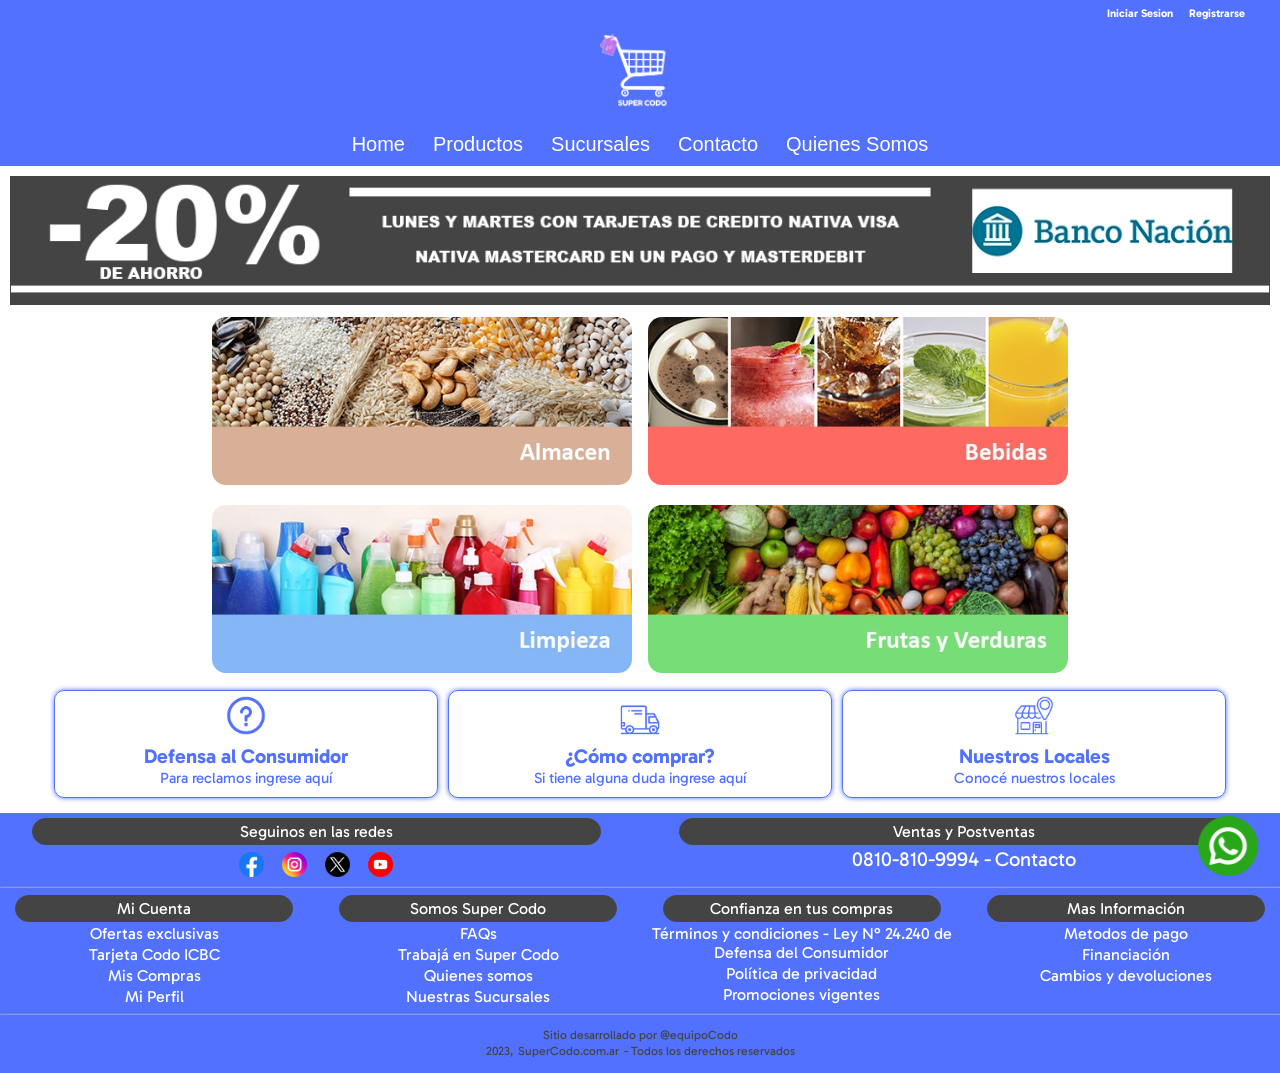
<file: index.html>
<!DOCTYPE html>
<html lang="en">
<head>
    <meta charset="UTF-8">
    <meta name="viewport" content="width=device-width, initial-scale=1.0">
    <title>Super Codo</title>
    <link rel="shortcut icon" href="./images/header/minilogo.png" type="image/x-icon">
    <link rel="stylesheet" href="./css/headeryfooter.css">
    <link rel="stylesheet" href="./css/main.css">
    <link rel="preconnect" href="https://fonts.googleapis.com">
    <link rel="preconnect" href="https://fonts.gstatic.com" crossorigin>
    <link href="https://fonts.googleapis.com/css2?family=Gabarito:wght@400;700&display=swap" rel="stylesheet">
    <link rel="stylesheet" href="https://cdnjs.cloudflare.com/ajax/libs/animate.css/4.1.1/animate.min.css"/>
</head>
<body>
    <header>

    </header>
    <main>

    </main>
    <footer>        
        
    </footer>
    
    <script src="./js/headeryfooter.js"></script>
    <script src="./js/main.js"></script>         
</body>
</html>
</file>
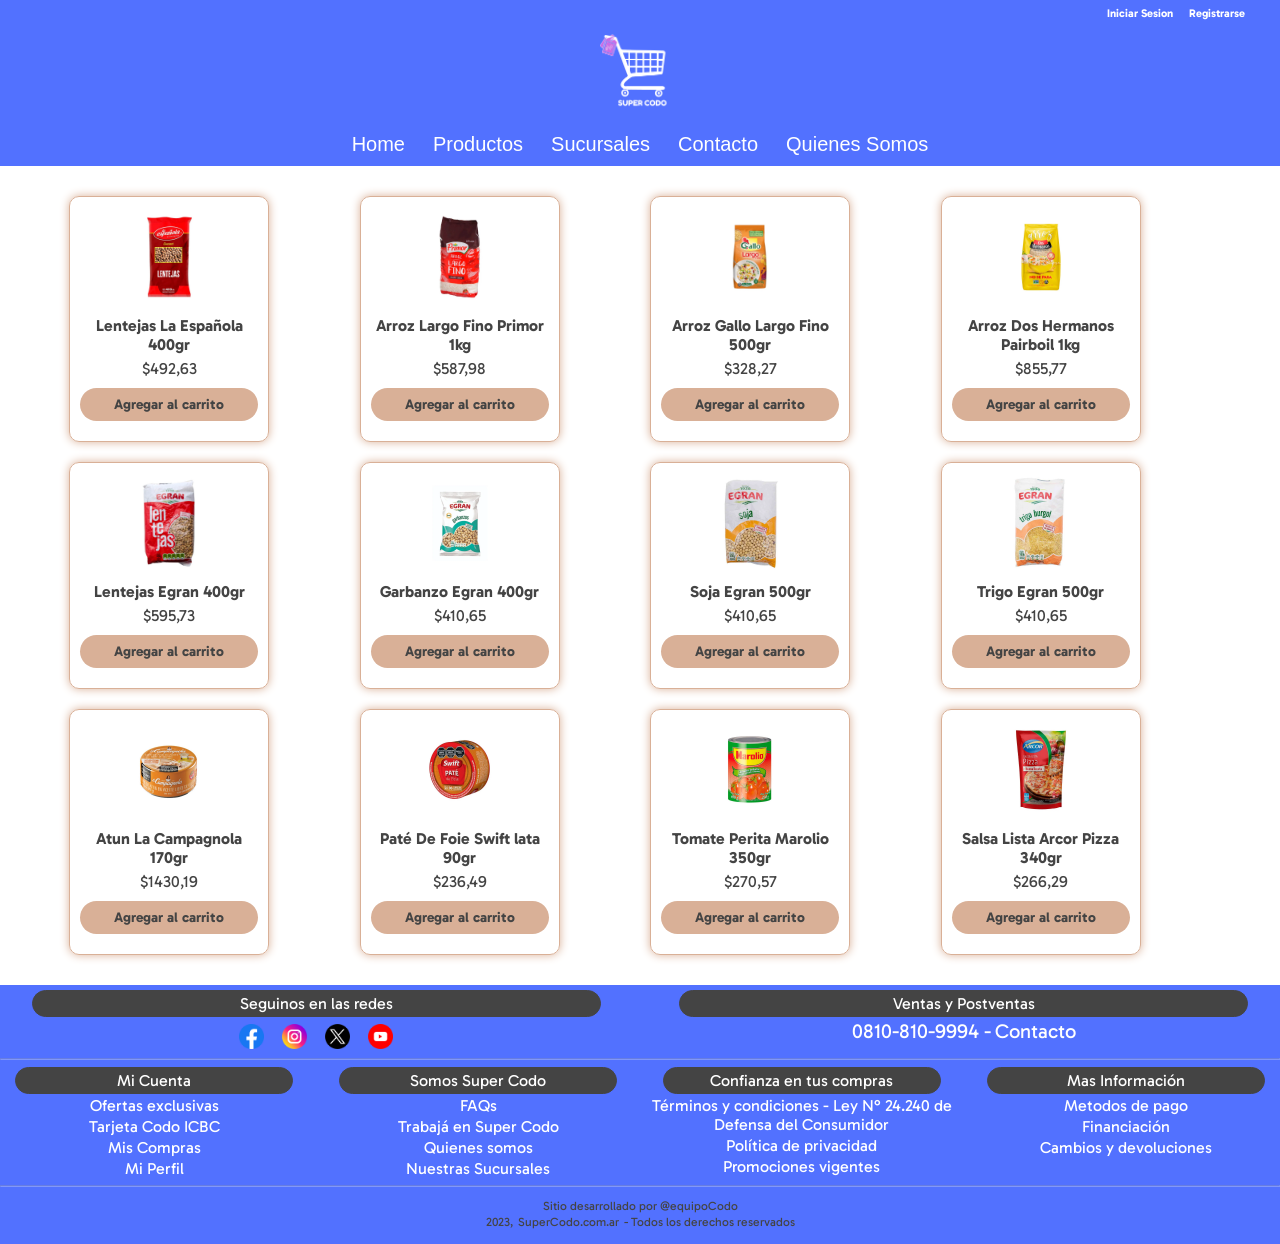
<file: almacen.html>
<!DOCTYPE html>
<html lang="en">
<head>
    <meta charset="UTF-8">
    <meta name="viewport" content="width=device-width, initial-scale=1.0">
    <title>Super Codo</title>
    <link rel="shortcut icon" href="./images/header/minilogo.png" type="image/x-icon">
    <link rel="stylesheet" href="./css/headeryfooter.css">
    <link rel="stylesheet" href="./css/productos.css">
    <link rel="preconnect" href="https://fonts.googleapis.com">
    <link rel="preconnect" href="https://fonts.gstatic.com" crossorigin>
    <link href="https://fonts.googleapis.com/css2?family=Gabarito:wght@400;700&display=swap" rel="stylesheet">  
</head>
<body>
    <header>

    </header>
    <mainalmacen>

    </mainalmacen>
    <footer>        
        
    </footer>
    
    <script src="./js/headeryfooter.js"></script>
    <script src="./js/almacen.js"></script>
    <script src="./js/app.js" async></script> 
</body>
</html>
</file>
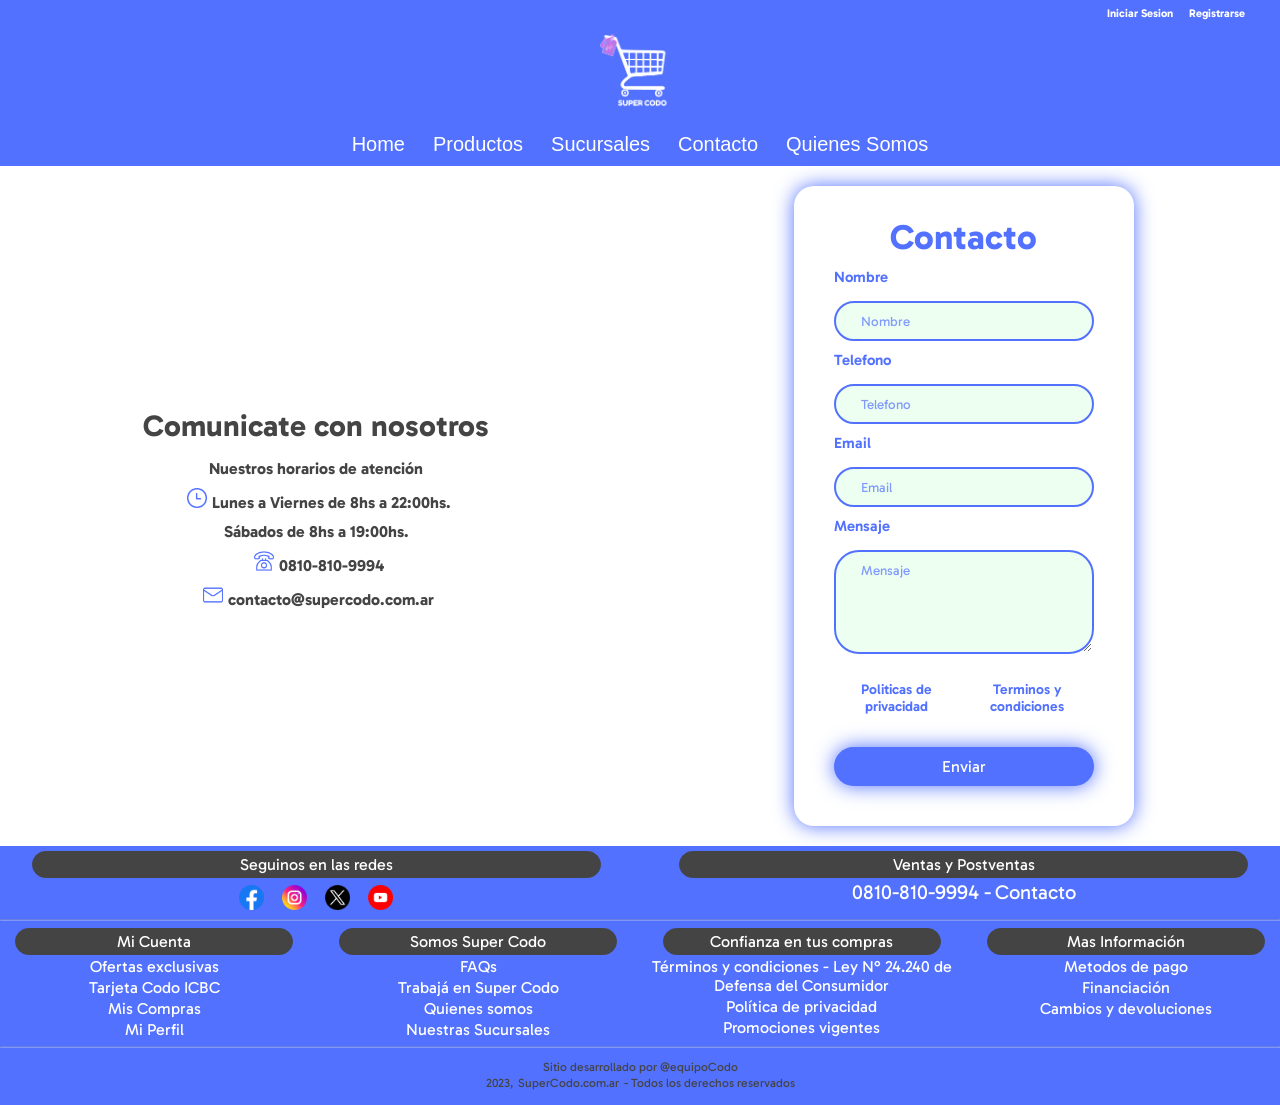
<file: contacto.html>
<!DOCTYPE html>
<html lang="en">
<head>
    <meta charset="UTF-8">
    <meta name="viewport" content="width=device-width, initial-scale=1.0">
    <title>Super Codo</title>
    <link rel="shortcut icon" href="./images/header/minilogo.png" type="image/x-icon">
    <link rel="stylesheet" href="./css/headeryfooter.css">
    <link rel="stylesheet" href="./css/formulario.css">
    <link rel="preconnect" href="https://fonts.googleapis.com">
    <link rel="preconnect" href="https://fonts.gstatic.com" crossorigin>
    <link href="https://fonts.googleapis.com/css2?family=Gabarito:wght@400;700&display=swap" rel="stylesheet">  
</head>
<body>
    <header>

    </header>
    <main>

    </main>
    <footer>        
        
    </footer>
    
    <script src="./js/headeryfooter.js"></script>
    <script src="./js/contacto.js"></script>      
</body>
</html>
</file>
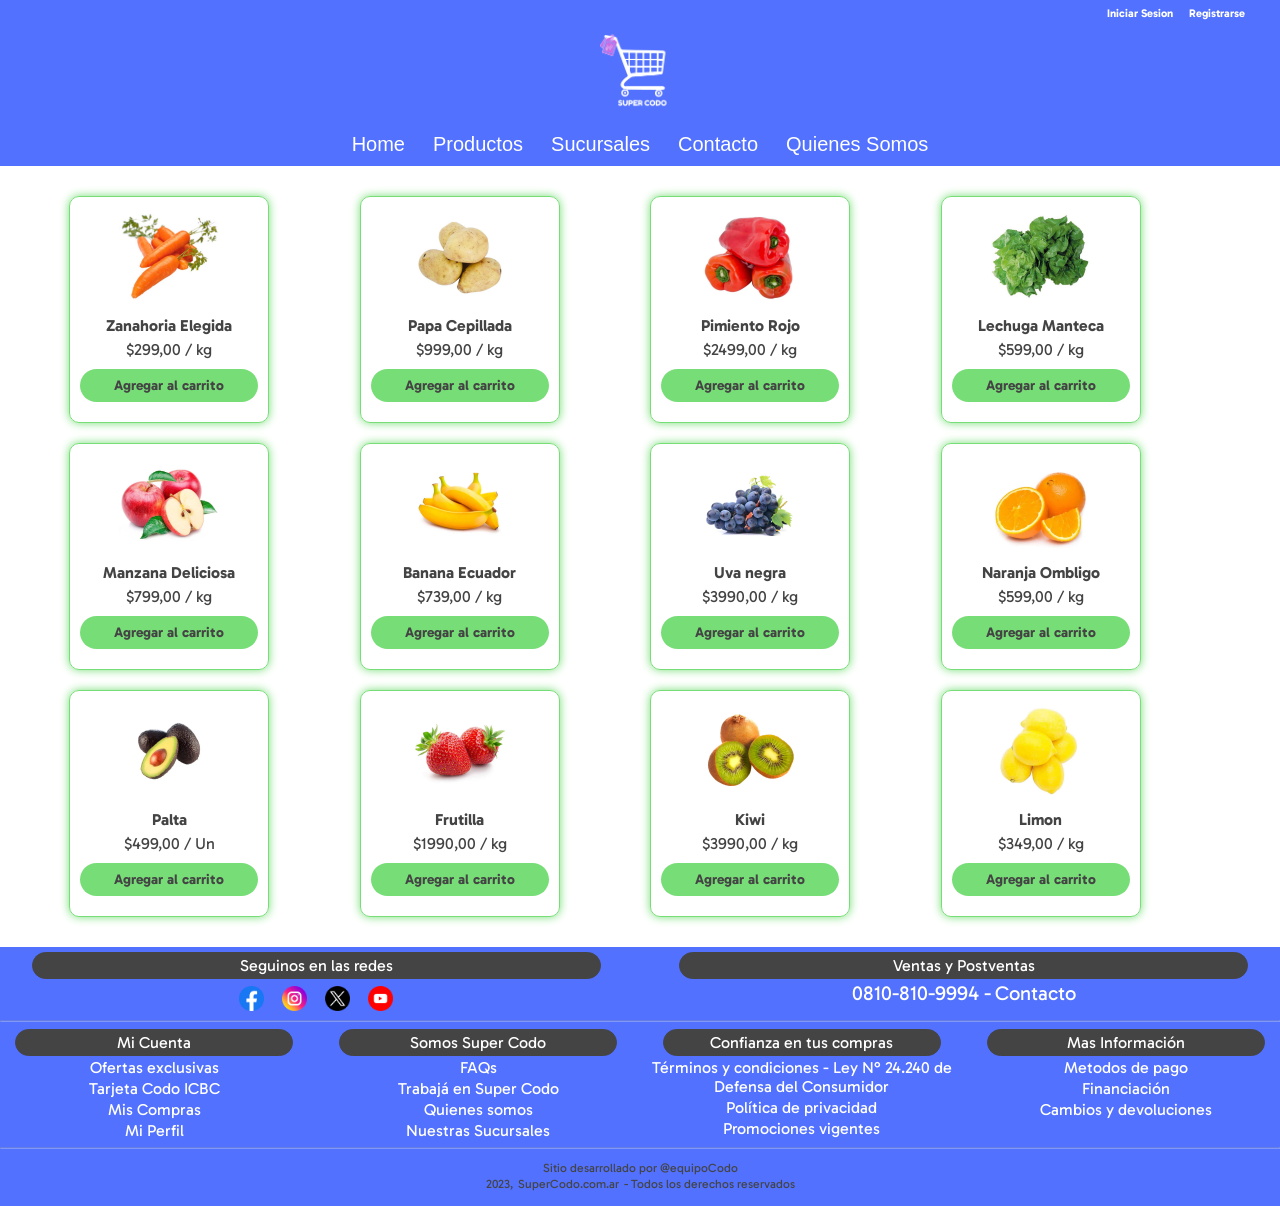
<file: frutasyverduras.html>
<!DOCTYPE html>
<html lang="en">
<head>
    <meta charset="UTF-8">
    <meta name="viewport" content="width=device-width, initial-scale=1.0">
    <title>Super Codo</title>
    <link rel="shortcut icon" href="./images/header/minilogo.png" type="image/x-icon">
    <link rel="stylesheet" href="./css/headeryfooter.css">
    <link rel="stylesheet" href="./css/productos.css">
    <link rel="preconnect" href="https://fonts.googleapis.com">
    <link rel="preconnect" href="https://fonts.gstatic.com" crossorigin>
    <link href="https://fonts.googleapis.com/css2?family=Gabarito:wght@400;700&display=swap" rel="stylesheet">  
</head>
<body>
    <header>

    </header>
    <mainfrutasyverduras>

    </mainfrutasyverduras>
    <footer>        
        
    </footer>
    
    <script src="./js/headeryfooter.js"></script>
    <script src="./js/frutasyverduras.js"></script>
    <script src="./js/app.js" async></script>     
</body>
</html>
</file>
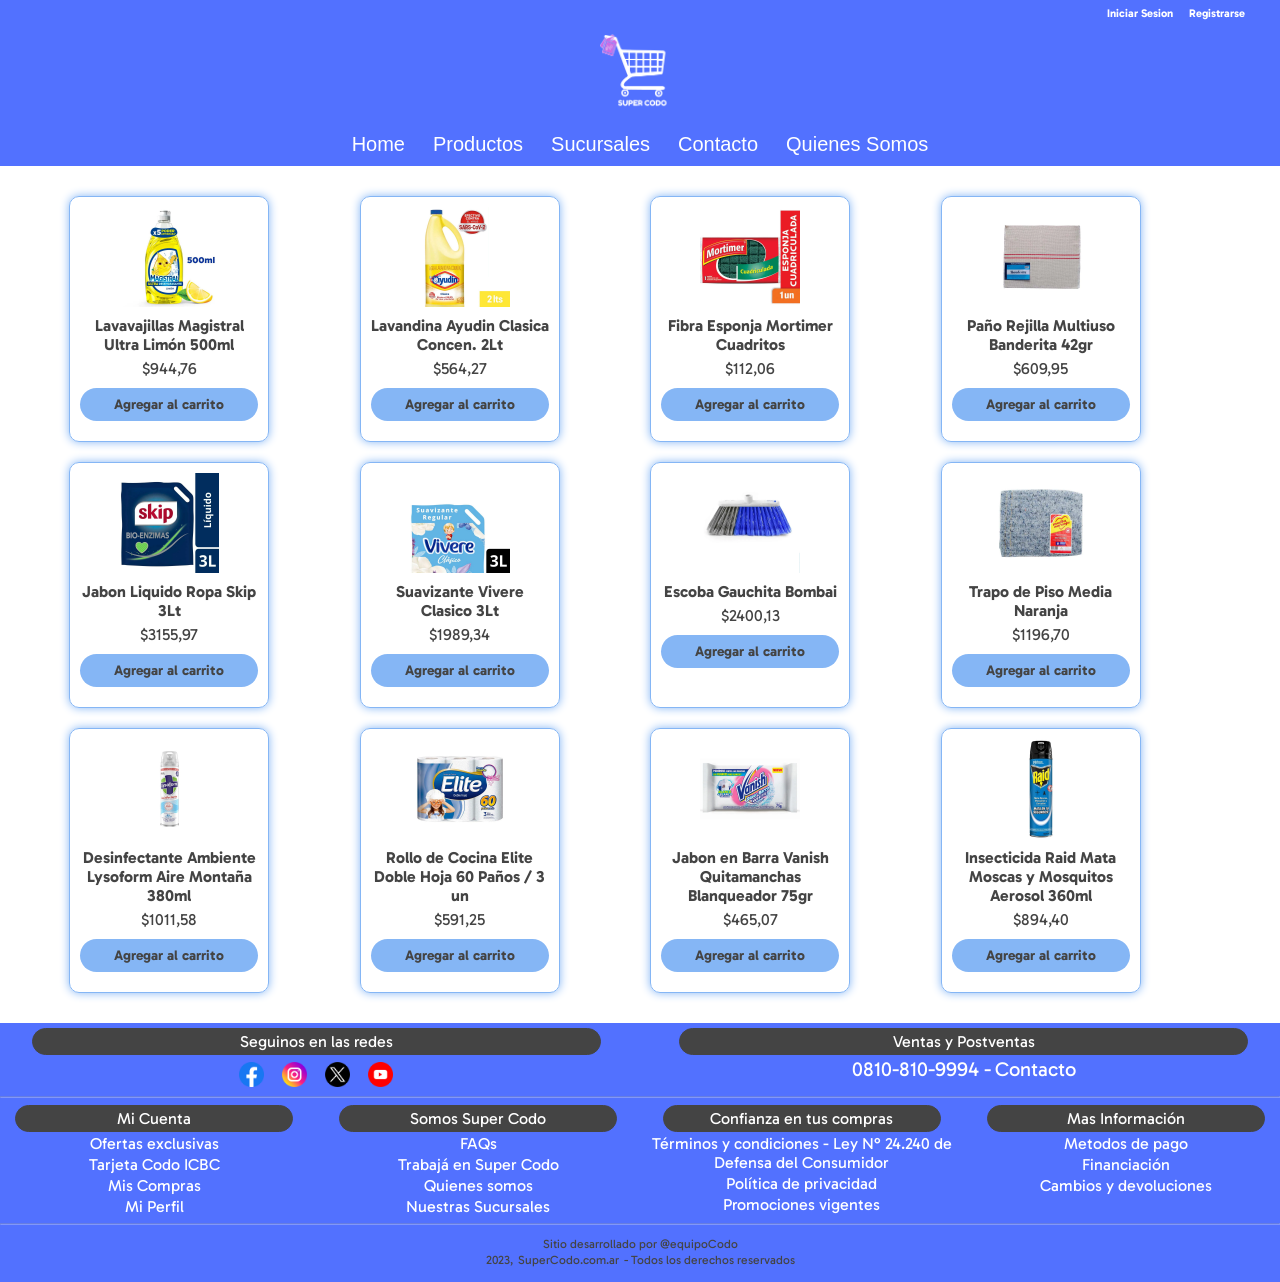
<file: limpieza.html>
<!DOCTYPE html>
<html lang="en">
<head>
    <meta charset="UTF-8">
    <meta name="viewport" content="width=device-width, initial-scale=1.0">
    <title>Super Codo</title>
    <link rel="shortcut icon" href="./images/header/minilogo.png" type="image/x-icon">
    <link rel="stylesheet" href="./css/headeryfooter.css">
    <link rel="stylesheet" href="./css/productos.css">
    <link rel="preconnect" href="https://fonts.googleapis.com">
    <link rel="preconnect" href="https://fonts.gstatic.com" crossorigin>
    <link href="https://fonts.googleapis.com/css2?family=Gabarito:wght@400;700&display=swap" rel="stylesheet">  
</head>
<body>
    <header>

    </header>
    <mainlimpieza>

    </mainlimpieza>
    <footer>        
        
    </footer>
    
    <script src="./js/headeryfooter.js"></script>
    <script src="./js/limpieza.js"></script>
    <script src="./js/app.js" async></script> 
</body>
</html>
</file>
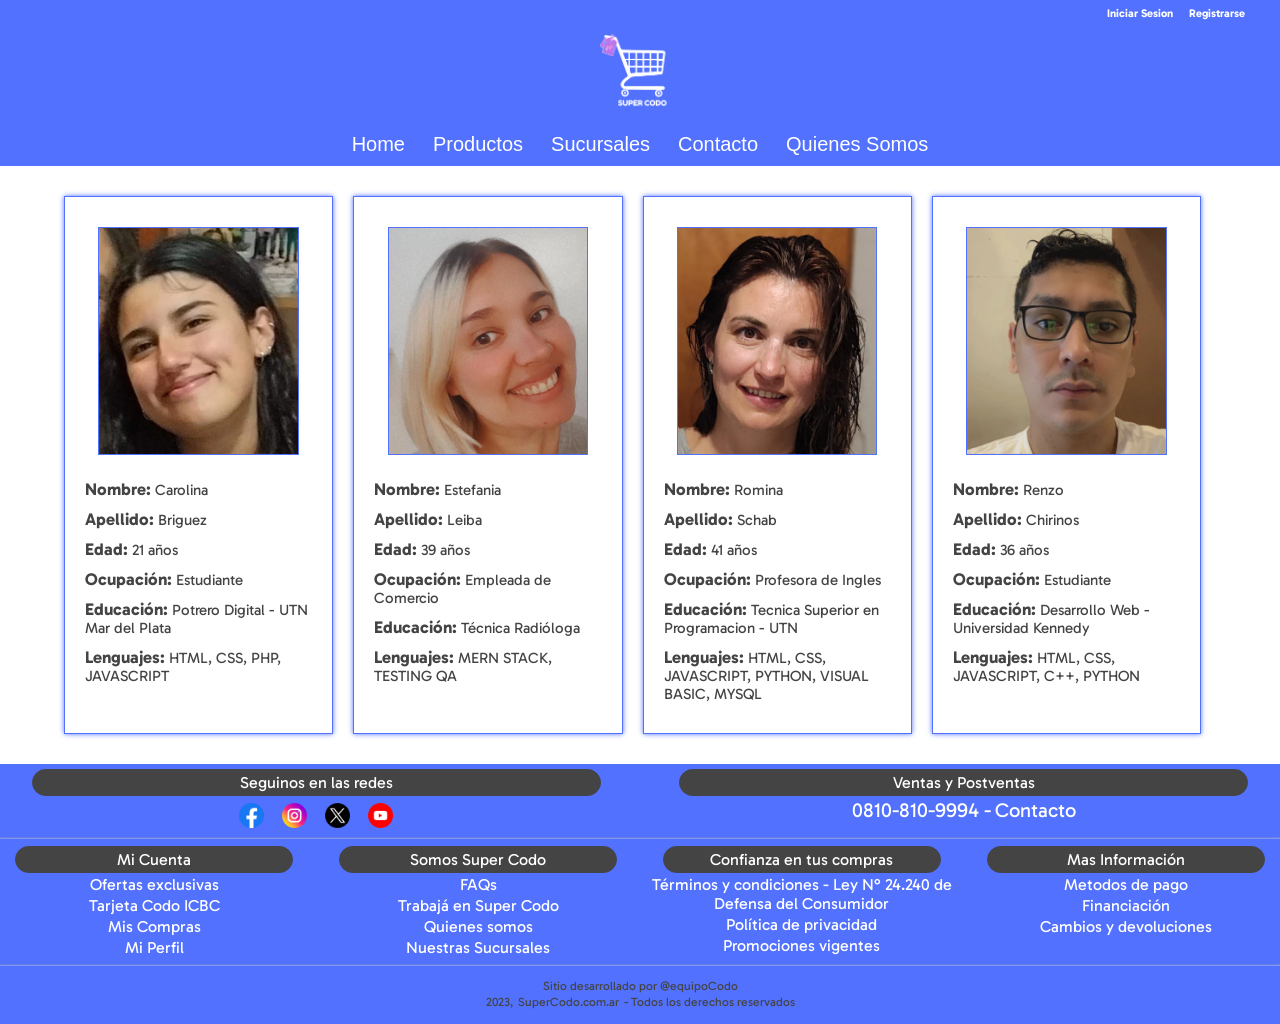
<file: quienessomos.html>
<!DOCTYPE html>
<html lang="en">
<head>
    <meta charset="UTF-8">
    <meta name="viewport" content="width=device-width, initial-scale=1.0">
    <title>Super Codo</title>
    <link rel="shortcut icon" href="./images/header/minilogo.png" type="image/x-icon">
    <link rel="stylesheet" href="./css/headeryfooter.css">
    <link rel="stylesheet" href="./css/quienessomos.css">
    <link rel="preconnect" href="https://fonts.googleapis.com">
    <link rel="preconnect" href="https://fonts.gstatic.com" crossorigin>
    <link href="https://fonts.googleapis.com/css2?family=Gabarito:wght@400;700&display=swap" rel="stylesheet">  
</head>
<body>
    <header>

    </header>
    <main>

    </main>
    <footer>        
        
    </footer>
    
    <script src="./js/headeryfooter.js"></script>
    <script src="./js/quienessomos.js"></script>       
</body>
</html>
</file>
<file: css/headeryfooter.css>
*{
    box-sizing: border-box;
    margin: 0;
    padding: 0;
    font-family: 'Gabarito', cursive;
}

/* ------------
    HEADER 100%
    ------------ */
header{
    width: 100%;    
    background-color: #5271FF;    
}

header .logo{
    text-align: center;    
}

header .logo img{
    width: 80px;
    margin: 10px;   
}

/* ----------------------
    HEADER PARA CELULARES
    ---------------------- */
@media screen and (max-width: 550px){
    header .logo img{
        width: 60px;
        margin: 10px;
        animation: slider 3s forwards;
    }
}

@keyframes slider{
    from{
        margin-left: 0;
    }
    to{
        margin-left: 80%;
    }
}

/* ------------------
     MENU HEADER 100%
    ------------------ */
header nav{
    text-align: center;        
}

header nav ul{
    list-style: none;    
}

header nav ul li{
    display: inline-block;
    position: relative;        
}

header nav ul li a{
    display: block;
    padding: 8px 10px;    
    color: white;
    text-decoration: none;
    text-align: center;
    font-size: 20px;
    font-family: 'Open Sans', sans-serif;    
}

header nav ul li ul.dropdown{
    width: 100%;
    position: absolute;
    z-index: 999;
    display: none;    
}

header nav ul li ul.dropdown li{
    display: block;
}

header nav ul li:hover ul.dropdown{
    display: block;
    background-color: #5271FF;
    border-radius: 0%;    
}

header nav ul li:hover{
    background-color: #ffffff4d;      
}

header .user{
    display: flex;
    justify-content: flex-end;
    margin-right: 2%;
}

header table{
    text-align: center;    
}


header table th a{
    text-decoration: none;
    color: white;
    padding: 5px;
    font-size: .7rem; 
}

/* .contenedormenu #adminlogueado{
    display: none;    
} */


/* ------------
    MENU OCULTO
    ------------ */
#menu-check{    
    display: none;
    place-content: space-between;    
}

#menu-abrir, #menu-cerrar{
    display: none;
}

/* --------------------
    MENU PARA CELULARES
    -------------------- */
@media screen and (max-width: 550px){  
    #menu-check:not(:checked) ~ nav{
        display: none;
    }
    
    #menu-check:checked ~ nav{
        display: block;
    }
    
    #menu{        
        display: block;
        color: #fff;
        background-color: #5271FF;
        font-size: 1.2em;
        font-weight: bold;
        border: 3px solid #fff;
        border-radius: 0.3em;
        position: absolute;
        left: 0.5em;
        top: 0.5em;
        z-index: 9999;
        cursor: pointer;
    }
    
    #menu:hover{
        color: white;
        background-color:  #5271FF;
    }
    
    #menu-cerrar{
        display: none;
    }
    
    #menu-abrir{
        display:block;
    }
    
    #menu-check:checked ~ label #menu-abrir{
        display: none;
    }
    
    #menu-check:checked ~ label #menu-cerrar{
        display: block;
    }

    header .contenedormenu nav{
        margin-top: 30px;
        padding-left: 4px;    
        position: absolute;
        top: 0;
        left: 0;
        height: 100%;
        width: 30%;
        background-color: #5271FF;
        padding-top: 0.5em;
        padding-right: 1.5em;
        opacity: 1;
        color: white;
        font-size: 1.5em;
        text-align: left;
    }

    header .contenedormenu nav a{
    color: white;
    background-color: none;
    display: block;
    text-align: left;  
    }
}

/* ------------
    FOOTER 100%
    ------------ */
footer{
    width: 100%;
    background-color: #5271FF;    
}

#content{
    width: 100%;
    display: grid;
    grid-gap: 15px;
    grid-template-columns: repeat(2, 1fr);
    grid-template-areas: "c1 c2";
    text-align: center;
    /*  
    display: flex;
    flex-direction: row;
    flex-wrap: wrap;
    justify-content: center;*/    
}

#content .c1, .c2{
    grid-area: c1, c2;
}

#content .c1, .c2{
    width: 100%;
    text-align: center;
    padding-block: 5px;    
}


#content img{
    width: 25px;
    margin-inline: 5px;
    margin-top: 5px;
    
}

#content p{
    width: 90%;
    font-size: 16px;
    color: white;
    background-color: #444;
    padding-block: 3px;
    margin-bottom: 2px;
    margin-inline: auto;
    border: 1px solid #444;
    border-radius: 50px;
}
 
#content .c2 a{
    font-size: 20px;
    text-decoration: none;
    color: white;  
}

#content img:hover{
    transform:scale(1.1);
}

/* ----------------------
    FOOTER PARA CELULARES
    ---------------------- */
@media screen and (max-width: 550px){
    #content .c2 a{
    font-size: 16px;        
    }  
}

hr{
    opacity: 0.3;
}

/* -------------
    LINKS UTILES
    ------------- */
footer .grid{
    display: grid;
    width: 100%;    
    grid-gap: 15px;
    grid-template-columns: repeat(4, 1fr);
    grid-template-areas: "list1 list2";
    grid-template-areas: "list3 list4";
    text-align: center;
}

footer .list1, .list2, .list3, .list4{
    grid-area: list1, list2, list3, list4;
}

.grid ul{
    padding-block: 5px;    
}

.grid .title{
    width: 90%;
    font-size: 16px;
    padding-block: 3px;
    background-color: #444;
    margin-inline: auto;
    border: 1px solid #444;
    border-radius: 50px;
}

.grid ul li, a{
    font-size: 16px;
    margin: 2px;
    list-style: none;    
    color: white;
    text-decoration: none;    
}

.grid a{
    cursor: pointer;
}

.copyright{
    padding-block: 1%;
}

.copyright p{
    font-size: 12px;
    color: #444;
    text-align: center;
    margin-bottom: 2px;        
}

.copyright a{
    font-size: 12px;
    color: #444;
    text-decoration: none;
        
}

/* ----------------------------
    LINKS UTILES PARA CELULARES
    --------------------------- */
@media screen and (max-width: 550px){
    footer .grid{
        grid-template-columns: repeat(2, 1fr);
    }
}
</file>
<file: css/main.css>
*{
    box-sizing: border-box;
    margin: 0;
    padding: 0;
    font-family: 'Gabarito', cursive;
}

/* ----------
    CARROUSEL
    ---------- */
.carrousel {
	width: 100%;
	height: auto;
	overflow: hidden;
    text-align: center;
}

.carrousel ul {
	display: flex;
	padding: 0;
	width: 400%;
	animation: slide 10s infinite alternate ease-in-out;
}

.carrousel li {
	width: 100%;
	list-style: none;
}

.carrousel img {
	max-width: 100%;
}

@keyframes slide {
	0% {margin-left: 0;}
	20% {margin-left: 0;}
	
	25% {margin-left: -100%;}
	45% {margin-left: -100%;}
	
	50% {margin-left: -200%;}
	70% {margin-left: -200%;}
	
	75% {margin-left: -300%;}
	100% {margin-left: -300%;}
}

/* -----
    MAIN
    ----- */
main{
    width: 100%;
    padding: 10px; 
}

main #selector{
    display: flex;
    flex-direction: row;
    flex-wrap: wrap;
    justify-content: center;        
    width: 100%;
}

main .item{
    width: 33vw;
    border: 1px solid white;
    border-radius: 15px;
    margin-inline: 5px;
    margin-block: 5px;    
}

main .item:hover{
    transform:scale(1.1);
}

/* --------------------
    MAIN PARA CELULARES
    -------------------- */
@media screen and (max-width: 550px){
    main .item{
        width: 85vw;
    }
}

/* -------
    WIDGET
    ------- */
#widget{
    display: flex;
    flex-direction: row;
    flex-wrap: wrap;
    justify-content: center;    
}

#widget .w1, .w2, .w3{
    width: 30vw;
    border: 1px solid #5271FF;
    border-radius: 10px;
    text-align: center;
    margin: 5px;
    padding-bottom: 10px;
    box-shadow: 0 0 5px #5271FF;
}

#widget img{
    width: 40px;
    margin: 5px;   
}

#widget p{
    font-size: 20px;
    color: #5271FF;
    font-weight: bold;     
}

#widget a{
    font-size: 15px;
    text-decoration: none;
    color: #5271FF; 
}

/* ----------------------
    WIDGET PARA CELULARES
    ---------------------- */
@media screen and (max-width: 550px){
    #widget .w1, .w2, .w3{
        width: 85vw;
    }
}

/* ---------
    WHATSAPP
    --------- */
main .wsp{        
    z-index: 20;
    bottom: 20px;
    right: 20px;
    position: fixed;
}

main .wsp:hover{
    animation: swing;
    animation-duration: 5s;
}

main .wsp img{        
    width: 60px; 
}
</file>
<file: css/productos.css>
*{
    box-sizing: border-box;
    margin: 0;
    padding: 0;
    font-family: 'Gabarito', cursive;
}
/* -------
    FILTRO
    ------- */
.filtro{
    font-size: 18px;
    text-align: center;
    color: #5271FF;
}

.filtro select{
    font-size: 20px;
    margin: 10px;
    color: #5271FF;
    border: 1px solid #5271FF;  
    
}

.filtro button{
    font-size: 15px;
    color: #5271FF;
    border: 1px solid #5271FF;
    border-radius: 25px;
    background-color: white;
    width: 70px;
    height: 30px;
    cursor: pointer;
}

.filtro label{
    font-size: 20px;
    margin-inline: 10px;
    color: #5271FF;
}

.filtro input{
    margin-inline: 10px;
}

/* ---------------
    CONTAINER ITEM
    --------------- */
.container{
    width: 100%;
    max-width: 90%;    
    margin: auto;
    padding-inline: 5px;
    display: flex;
    /*display: grid;
    grid-template-columns: 4fr;*/
    grid-gap: 20px;
    margin-left: auto;
    margin-right: auto;
    /*contain: paint;*/
    align-content: center;
}

.productos{
    width: 100%;    
    margin-block: 30px;
    display: grid;
    grid-template-columns: repeat(4,1fr);
    grid-gap: 20px;
    transition: .3s;
}

.productos #Almacen{
    border: 1px solid #d9b097;
    box-shadow: 0 0 10px #d9b097;
}

.productos #Bebidas{
    border: 1px solid #fe6a61;
    box-shadow: 0 0 10px #fe6a61;
}

.productos #Frutas, #Verduras{
    border: 1px solid #77de77;
    box-shadow: 0 0 10px #77de77;
}

.productos #Limpieza{
    border: 1px solid #85b6f5;
    box-shadow: 0 0 10px #85b6f5;
}

.productos .item{
    max-width: 200px;
    text-align: center;    
    border-radius: 10px;
    padding: 10px;
    overflow: hidden;
    transition: .3s; 
}

.productos #Almacen:hover{
    box-shadow: 0 0 10px #d9b097;
    scale: 1.05;
}

.productos #Bebidas:hover{
    box-shadow: 0 0 10px #fe6a61;
    scale: 1.05;
}

.productos #Frutas:hover, #Verduras:hover{
    box-shadow: 0 0 10px #77de77;
    scale: 1.05;
}

.productos #Limpieza:hover{
    box-shadow: 0 0 10px #85b6f5;
    scale: 1.05;
}

.item .img-item{
    width: 100px;
}

.item .titulo-item, .precio-item{
    display: block;
    text-align: center;
    margin-block: 5px;
    color: #444;
}

.item .boton-item{
    display: block;
    margin: 10px auto;
    color: #444;    
    width: 100%;
    font-weight: bold;
    font-size: 14px;
    padding: 8px;
    border: none;
    border-radius: 100px;
    cursor: pointer;
}

#Almacen button{
    background-color: #d9b097;
}

#Bebidas button{
    background-color: #fe6a61;
}

#Frutas button, #Verduras button{
    background-color: #77de77;
}

#Limpieza button{
    background-color: #85b6f5;
}


/* ----------------
    SECCION CARRITO
    ---------------- */

    .carrito{
        border: 1px solid #5271FF;
        width: 35%;
        margin-top: 30px;
        border-radius: 10px;
        overflow: hidden;
        margin-bottom: auto;
        position: sticky !important;
        top: 0;
        transition: .3s;
        /* Estilos para ocultar */
        margin-right: -100%;
        opacity: 0;
    }
    .carrito .header-carrito{
        background-color: #5271FF;
        color: #fff;
        text-align: center;
        padding: 20px 0;
    }
    .carrito .carrito-item{
        color: #444;
        display: flex;
        align-items: center;
        /* justify-content: space-between; */
        position: relative;
        border-bottom: 1px solid #5271FF;
        padding: 20px;
    }
    .carrito .carrito-item img{
        margin-right: 20px;
    }
    .carrito .carrito-item .carrito-item-titulo{
        color: #444;
        display: block;
        font-weight: bold;
        margin-bottom: 10px;
        /*text-transform: uppercase;*/
    }
    .carrito .carrito-item .selector-cantidad{
        display: inline-block;
        margin-right: 25px;
        
    }
    .carrito .carrito-item .carrito-item-cantidad{
        border: none;
        font-size: 18px;
        background-color: transparent;
        display: inline-block;
        width:30px;
        padding: 5px;
        text-align: center;
    }
    .carrito .carrito-item .selector-cantidad i{
        font-size: 18px;
        width: 32px;
        height: 32px;
        line-height: 32px;
        text-align: center;
        border-radius: 50%;
        border: 1px solid #5271FF;
        cursor: pointer;
    }
    
    .carrito .carrito-item .selector-cantidad img{
        width: 12px;
        margin-inline: 8px;        
        pointer-events: none;
    }
    
    .carrito .carrito-item .carrito-item-precio{
        font-weight: bold;
        display: inline-block;
        font-size: 18px;
        margin-bottom: 5px;
    }
    .carrito .carrito-item .btn-eliminar{
        position: absolute;
        right: 10px;
        top: 40px;
        color: #000;
        font-size: 20px;
        width: 40px;
        height: 40px;
        line-height: 40px;
        text-align: center;
        border-radius: 50%;
        border: 1px solid #5271FF;
        cursor: pointer;
        display: block;
        background: transparent;
        z-index: 20;
    }
    .carrito .carrito-item .btn-eliminar i{
        pointer-events: none;
    }
    
    .carrito .carrito-items .btn-eliminar img{
        width: 30px;
        padding-left: 8px;
        padding-top: 8px ;
    }
    
    .carrito-total{
        background-color: #f3f3f3;
        padding: 20px;
    }
    .carrito-total .fila{
        color: #444;
        display: flex;
        justify-content: space-between;
        align-items: center;
        font-size: 22px;
        font-weight: bold;
        margin-bottom: 10px;
    }
    .carrito-total .btn-pagar{
        display: block;
        width: 100%;
        border: none;
        background: #5271FF;
        color: #fff;
        border-radius: 5px;
        font-size: 20px;
        padding: 10px;
        display: flex;
        justify-content: space-between;
        align-items: center;
        cursor: pointer;
        transition: .3s;
    }
    .carrito-total .btn-pagar:hover{
        scale: 1.05;
    }
    
    .carrito-total .btn-pagar img{
        width: 35px;
    }


/* ------------------------------
    CONTAINER ITEM PARA CELULARES
    ------------------------------ */
@media screen and (max-width: 550px){
    .container{
        /*grid-template-columns: 2fr;*/
        display: block;        
    }

    .productos{        
        grid-template-columns: repeat(2,1fr);
        width: 100% !important;
    }

    .carrito{
        width: 90%;
        margin-bottom: 30px;
    }
}

@media screen and (min-width: 551px){
    .container{
        grid-template-columns: 3fr;        
    }

    .productos{        
        grid-template-columns: repeat(3,1fr);
    }
}

@media screen and (min-width: 900px){
    .container{
        grid-template-columns: 4fr;
    }

    .productos{        
        grid-template-columns: repeat(4,1fr);
    }
}

.volver{
    text-align: center;
    margin-block: 5px;
}
.volver a{    
    font-size: 1.3em;
    font-weight: bold;
    color: #5271FF;
    text-decoration: none;
}


/* -- -- - Probando codigo */

.modal{
    position: fixed;
    top: 0;
    left: 0;
    right: 0;
    bottom: 0;
    display: flex;
    justify-content: flex-end;
    opacity: 0;
    pointer-events: none;
}

.modal-show{
    opacity: 1;
    pointer-events: unset;

}

.modal_container{    
    margin-left: 50%;
    width: 90%;
    max-width: 600px;
    background-color: white;
    border-radius: 6px;
    padding: 1em 1em;
    gap: 1em;    
    display: flex;
    flex-direction: column;
    justify-content:space-between;
}



.modal-cerrar{
    width: 35px;
    margin-right: 80px;
    justify-content: right;
}

.modal-header{
   justify-content: start;   
}

.modal h2{
    text-align: center;
}

.modal_title{
    font-size: 2.5rem;
}

.modal-total{
    /* place-items: center; */
    text-align: center;
    display: flex;
    flex-direction: column;
    justify-content: end;
}

.modal_items{
    display: grid;
    grid-auto-columns: auto;
}

.modal_img{
    width: 90%;
    max-width: 50px;
}


.minicarrito{
    position: absolute;
    width: 35px;
    margin-left: 90%;
    top: 125px;
    left: 40px;
}

.minicarrito{
    width: 30px;
    cursor: pointer;
}

.cerrarcarrito{
    width: 30px;
    background-color: #5271FF;
    margin-right: 90%;    
}

.modal-cerrar{
    cursor: pointer;
}
</file>
<file: css/formulario.css>
*{
    box-sizing: border-box;
    padding: 0;
    margin: 0;
}

#contacto{
    display: grid;
    width: 100%;
    grid-gap: 15px;
    grid-template-columns: repeat(2, 1fr);
    grid-template-areas: "con1";
    grid-template-areas: "formulario";
}

#contacto .con1, .formulario{
    grid-area: con1, formulario;
}

.con1{
    padding-inline: 15px;    
    text-align: center;
    margin-block: auto;
}

.con1 h2{
    font-size: 30px;
    margin-top: 15px;
    color: #444;
}

.con1 .subtitle{
    text-align: center;
    font-size: 20px;
}

.con1 img{
    width: 20px;
    margin-inline: 5px;
}

.con1 p{
    font-size: 16px;
    margin: 10px;
}

.formulario{
    display: flex;
    align-items: center;
    justify-content: center;
}

.formulario form{
    padding: 30px 40px;
    box-shadow: 0 0 20px rgba(0, 0, 0, 2);
    border-radius: 20px;
    text-align: center;
    width: 340px;
    margin-top: 20px;
    margin-bottom: 20px;
    box-shadow: 0 0 20px #5271FF;
}

.formulario .input-group{
    display: flex;
    flex-direction: column;
    text-align: left;
}


.formulario .mostrar-contraseña {
    display: flex;
    flex-direction: row;
    text-align: left;
}

.formulario #mostrar-contraseña{
    margin-right: 15px;
    margin-bottom: 15px;    
}

.formulario .input-group img{
    width: 25px;
}


.formulario h3{
    color: #5271FF;
    font-size: 35px;
    padding-bottom: 10px;
}

.formulario label{
    color: #5271FF;
    font-size: 15px;
    font-weight: 600;
    margin-bottom: 15px;
}

.formulario select{    
    text-align: center;
    padding: 5px 0px;
    border: 2px solid #5271FF;
    background-color: #EDFFF0;
    border-radius: 25px;
    outline: none;
    color: #5271FF;
    font-size: 15px;
    font-weight: 600;
    margin-bottom: 15px;
}

.formulario input, textarea{
    padding: 10px 25px;
    border-radius: 25px;
    margin-bottom: 10px;
    background-color: #EDFFF0;
    border: 2px solid #5271FF;
    color: #5271FF;
    outline: none;
}

.formulario input::placeholder, textarea::placeholder{
    color: #5271FF;
    opacity: .7;
}

.formulario .form-txt{
    margin-bottom: 30px;
    display: flex;
    justify-content: space-between;
    text-align: center;
}

.formulario .form-txt a{
    color: #5271FF;
    font-size: 14px;
    font-weight: 600;
    text-decoration: none;
    padding-top: 15px;
}

.formulario .btn{    
    font-size: 16px;
    color: white;
    border: 0;
    border-radius: 25px;
    background-color: #5271FF;
    box-shadow: 0 0 20px #5271FF;
    cursor: pointer;
    padding: 10px 40px;
}

@media screen and (max-width: 550px){
    #contacto{        
        grid-template-columns: repeat(1, 1fr);
    }
}
</file>
<file: css/quienessomos.css>
*{
    box-sizing: border-box;
    padding: 0;
    margin: 0;
}

#contentqs{
    width: 90%;
    display: grid;    
    grid-template-columns: 4fr;
    grid-template-areas: "caro estefi ";
    grid-template-areas: "romy renzo";
    gap: 15px;
    margin-left: auto;
    margin-right: auto;
    text-align: center;
    padding-block: 30px;
}

.quienes{
    width: 100%;
    display: grid;
    grid-template-columns: repeat(4,1fr);
    gap: 20px;
}

.quienes .caro, .estefi, .romy, .renzo{
    grid-area: caro, estefi, romy, renzo;
    border: 1px solid #5271FF;
    padding-block: 20px;
    box-shadow: 0 0 5px #5271FF;
}

.quienes img{
    width: 75%;
    margin: 10px;
    border: 1px solid #5271FF;
}

.quienes p{
    font-size: 15px;
    text-align: start;
    color: #444;
    margin-inline: 20px;
    margin-block: 10px;
}

.quienes b{
    font-size: 17px;
}

@media screen and (max-width: 550px){
    #contentqs{
        grid-template-columns: 2fr;

    }
    .quienes{        
        grid-template-columns: repeat(2,1fr);
        
    }
}
</file>
